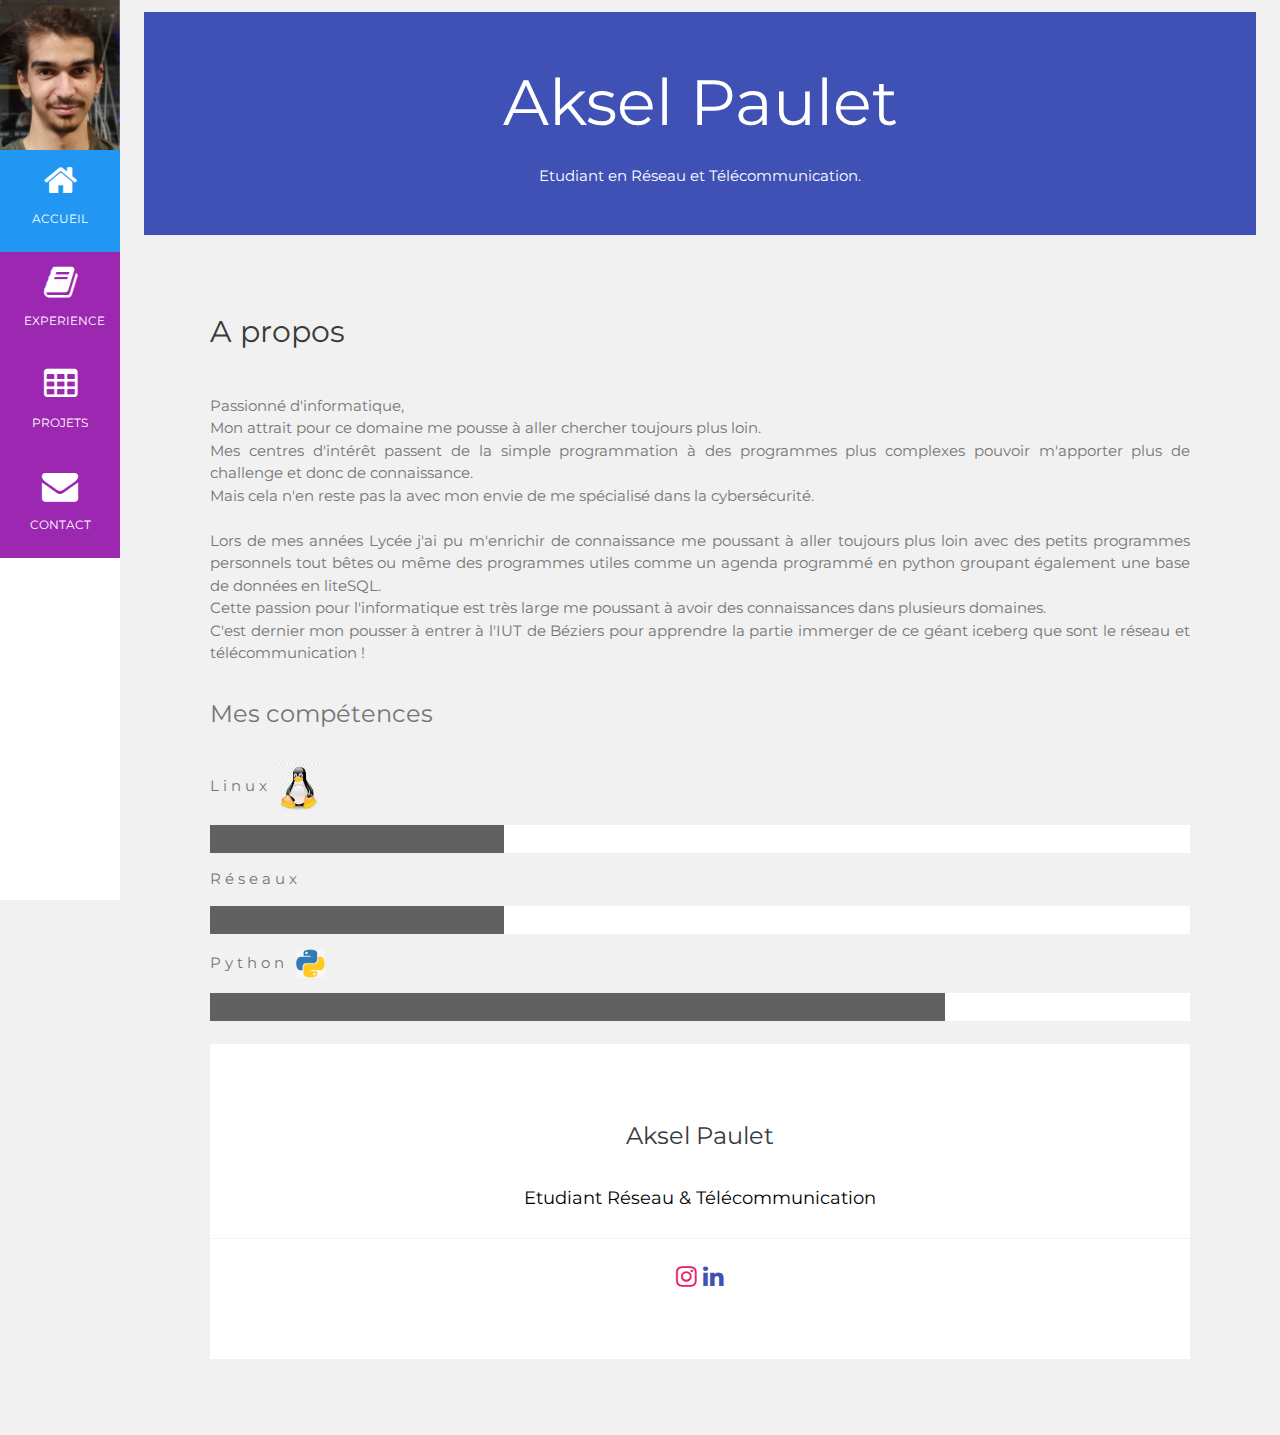
<file: index.html>
<!DOCTYPE html>
<html>
<title>Aksel Paulet</title>
<meta charset="UTF-8">
<meta name="viewport" content="width=device-width, initial-scale=1">
<link rel="stylesheet" href="https://www.w3schools.com/w3css/4/w3.css">
<link rel="stylesheet" href="https://fonts.googleapis.com/css?family=Montserrat">
<link rel="stylesheet" href="https://cdnjs.cloudflare.com/ajax/libs/font-awesome/4.7.0/css/font-awesome.min.css">
<link rel="stylesheet" href="https://spaces.w3schools.com/space/akselpaulet/css.css"/>
<link rel="stylesheet" href="style.css">
<style>
body, h1,h2,h3,h4,h5,h6 {font-family: "Montserrat", sans-serif}
.w3-row-padding img {margin-bottom: 12px}
/* Set the width of the sidebar to 120px */
.w3-sidebar {width: 120px;background: #222;}
/* Add a left margin to the "page content" that matches the width of the sidebar (120px) */
#main {margin-left: 120px}
/* Remove margins from "page content" on small screens */
@media only screen and (max-width: 600px) {#main {margin-left: 0}}
</style>
<body class="w3-light-grey">

<!-- Icon Bar (Sidebar - hidden on small screens) -->
<nav class="w3-sidebar w3-bar-block w3-small w3-hide-small w3-center w3-white">
  <!-- Avatar image in top left corner -->
  <img src="tete.jpg" style="width:100%">
  <a href="index.html" class="w3-bar-item w3-button w3-padding-large w3-blue">
    <i class="fa fa-home w3-xxlarge"></i>
    <p>ACCUEIL</p>
  </a>
 
  </a>
  <a href="experience.html" class="w3-bar-item w3-button w3-padding-large w3-purple">
    <i class="fa fa-book w3-xxlarge"></i>
    <p>EXPERIENCE</p>
  </a>
  <a href="projets.html" class="w3-bar-item w3-button w3-padding-large w3-purple">
    <i class="fa fa-table w3-xxlarge"></i>
    <p>PROJETS</p>
  </a>
  <a href="contact.html" class="w3-bar-item w3-button w3-padding-large w3-purple">
    <i class="fa fa-envelope w3-xxlarge"></i>
    <p>CONTACT</p>
  </a>
</nav>

<!-- Page Content -->
<div class="w3-padding-large" id="main">
  <!-- Header/Home -->
  <header class="w3-container w3-padding-32 w3-center w3-indigo" id="home">
    <h1 class="w3-jumbo"> Aksel Paulet </h1>
    <p>Etudiant en Réseau et Télécommunication.</p>
    
  </header>

  <!-- About Section -->
  <div class="w3-content w3-justify w3-text-grey w3-padding-64" id="about">
    <h2 class="w3-text-dark-grey">A propos </h2>
    <hr style="width:200px" class="w3-opacity">
	
    <p>Passionné d'informatique, </br>

Mon attrait pour ce domaine me pousse à aller chercher toujours plus loin. </br>
Mes centres d'intérêt passent de la simple programmation à des programmes plus complexes pouvoir m'apporter plus de challenge et donc de connaissance.</br>
Mais cela n'en reste pas la avec mon envie de me spécialisé dans la cybersécurité.</br>
</br>
Lors de mes années Lycée j'ai pu m'enrichir de connaissance me poussant à aller toujours plus loin avec des petits programmes personnels tout bêtes ou même des programmes utiles comme un agenda programmé en python groupant également une base de données en liteSQL. </br>
Cette passion pour l'informatique est très large me poussant à avoir des connaissances dans plusieurs domaines.</br>
C'est dernier mon pousser à entrer à l'IUT de Béziers pour apprendre la partie immerger de ce géant iceberg que sont le réseau et télécommunication !
    </p>
	
    <h3 class="w3-padding-16 w3-text-grey">Mes compétences</h3>
    <p class="w3-wide">Linux		<img src="tux.jpeg" style="width:4%"></p>
    <div class="w3-white">
      <div class="w3-dark-grey" style="height:28px;width:30%"></div>
    </div>
    <p class="w3-wide">Réseaux</p>
    <div class="w3-white">
      <div class="w3-dark-grey" style="height:28px;width:30%"></div>
    </div>
    <p class="w3-wide">Python		<img src="Python logo.png" style="width:3%"></p>
    <div class="w3-white">
      <div class="w3-dark-grey" style="height:28px;width:75%"></div>
    </div><br>

    <!-- Footer -->
  <footer class="w3-content w3-padding-64  w3-xlarge w3-center w3-white">
    
    <h3 class="w3-text-dark-grey">Aksel Paulet</h3>
	  <p>  <font size="+1"> Etudiant Réseau & Télécommunication </font> </p>
    <hr style="width:1000px" class="w3-opacity w3-purple">
    <!-- <i class="fa fa-facebook-official w3-hover-opacity"></i>
    <i class="fa fa-snapchat w3-hover-opacity"></i>
    <i class="fa fa-pinterest-p w3-hover-opacity"></i>
    <i class="fa fa-twitter w3-hover-opacity"></i>-->
    <a href="https://www.instagram.com/aksel_paulet/" target="_blank" class="w3-hover-text-green w3-text-pink"><i class="fa fa-instagram w3-hover-opacity"></a></i> 
    <a href="https://www.linkedin.com/in/aksel-paulet-bb5b26225/" target="_white" class="w3-hover-text-green w3-text-indigo"><i class="fa fa-linkedin w3-hover-opacity"></a></i> 
    
  <!-- End footer -->
  </footer>

</body>
</html>
</file>
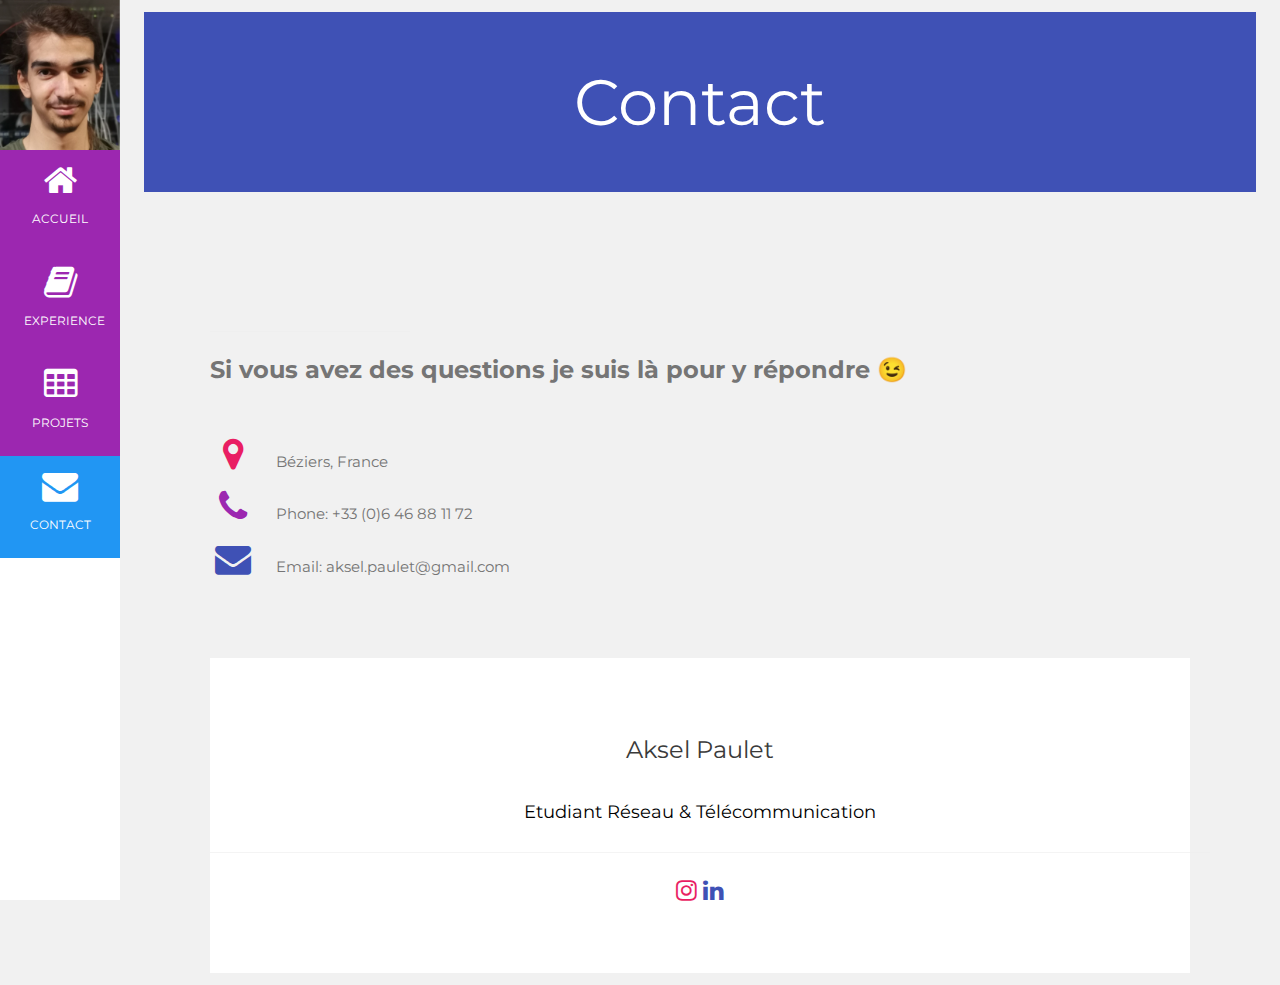
<file: contact.html>
<!DOCTYPE html>
<html>
<title>Aksel Paulet</title>
<meta charset="UTF-8">
<meta name="viewport" content="width=device-width, initial-scale=1">
<link rel="stylesheet" href="https://www.w3schools.com/w3css/4/w3.css">
<link rel="stylesheet" href="https://fonts.googleapis.com/css?family=Montserrat">
<link rel="stylesheet" href="https://cdnjs.cloudflare.com/ajax/libs/font-awesome/4.7.0/css/font-awesome.min.css">
<link rel="stylesheet" href="https://spaces.w3schools.com/space/akselpaulet/css.css"/>
<link rel="stylesheet" href="style.css">
<style>
body, h1,h2,h3,h4,h5,h6 {font-family: "Montserrat", sans-serif}
.w3-row-padding img {margin-bottom: 12px}
/* Set the width of the sidebar to 120px */
.w3-sidebar {width: 120px;background: #222;}
/* Add a left margin to the "page content" that matches the width of the sidebar (120px) */
#main {margin-left: 120px}
/* Remove margins from "page content" on small screens */
@media only screen and (max-width: 600px) {#main {margin-left: 0}}
</style>
<body class="w3-light-grey">


<!-- Icon Bar (Sidebar - hidden on small screens) -->
<nav class="w3-sidebar w3-bar-block w3-small w3-hide-small w3-center w3-white">
  <!-- Avatar image in top left corner -->
  <img src="tete.jpg" style="width:100%">
  <a href="index.html" class="w3-bar-item w3-button w3-padding-large w3-purple">
    <i class="fa fa-home w3-xxlarge"></i>
    <p>ACCUEIL</p>
  </a>
 
  </a>
  <a href="experience.html" class="w3-bar-item w3-button w3-padding-large w3-purple">
    <i class="fa fa-book w3-xxlarge"></i>
    <p>EXPERIENCE</p>
  </a>
  <a href="projets.html" class="w3-bar-item w3-button w3-padding-large w3-purple">
    <i class="fa fa-table w3-xxlarge"></i>
    <p>PROJETS</p>
  </a>
  <a href="contact.html" class="w3-bar-item w3-button w3-padding-large w3-blue">
    <i class="fa fa-envelope w3-xxlarge"></i>
    <p>CONTACT</p>
  </a>
</nav>

<!-- Page Content -->
<div class="w3-padding-large" id="main">
  <!-- Header/Home -->
  <header class="w3-container w3-padding-32 w3-center w3-indigo" id="home">
    <h1 class="w3-jumbo"><span class="w3-hide-small" /span> Contact </h1>
    
    
  </header>

 <div class="w3-padding-64 w3-content w3-text-grey" id="contact">
    <h2 class="w3-text-light-grey">Contact</h2>
    <hr style="width:200px" class="w3-opacity">


    <div class="w3-section">
	
	  <h3><strong> Si vous avez des questions je suis là pour y répondre </strong>&#128521; </h3></br>
      <p><i class="fa fa-map-marker fa-fw w3-text-pink w3-xxlarge w3-margin-right"></i> Béziers, France</p>
      <p><i class="fa fa-phone fa-fw w3-text-purple w3-xxlarge w3-margin-right"></i> Phone: +33 (0)6 46 88 11 72</p>
      <p><i class="fa fa-envelope fa-fw w3-text-indigo w3-xxlarge w3-margin-right"> </i> Email: aksel.paulet@gmail.com</p>
    </div>

</div>
    <!-- Footer -->
  <footer class="w3-content w3-padding-64  w3-xlarge w3-center w3-white">
    
    <h3 class="w3-text-dark-grey">Aksel Paulet</h3>
	<p>  <font size="+1"> Etudiant Réseau & Télécommunication </font> </p>
    <hr style="width:1000px" class="w3-opacity w3-purple">
    <!-- <i class="fa fa-facebook-official w3-hover-opacity"></i>
    <i class="fa fa-snapchat w3-hover-opacity"></i>
    <i class="fa fa-pinterest-p w3-hover-opacity"></i>
    <i class="fa fa-twitter w3-hover-opacity"></i>-->
    <a href="https://www.instagram.com/aksel_paulet/" target="_blank" class="w3-hover-text-green w3-text-pink"><i class="fa fa-instagram w3-hover-opacity"></a></i> 
    <a href="https://www.linkedin.com/in/aksel-paulet-bb5b26225/" target="_white" class="w3-hover-text-green w3-text-indigo"><i class="fa fa-linkedin w3-hover-opacity"></a></i> 
    
  <!-- End footer -->
  </footer>

</body>
</html>
</file>
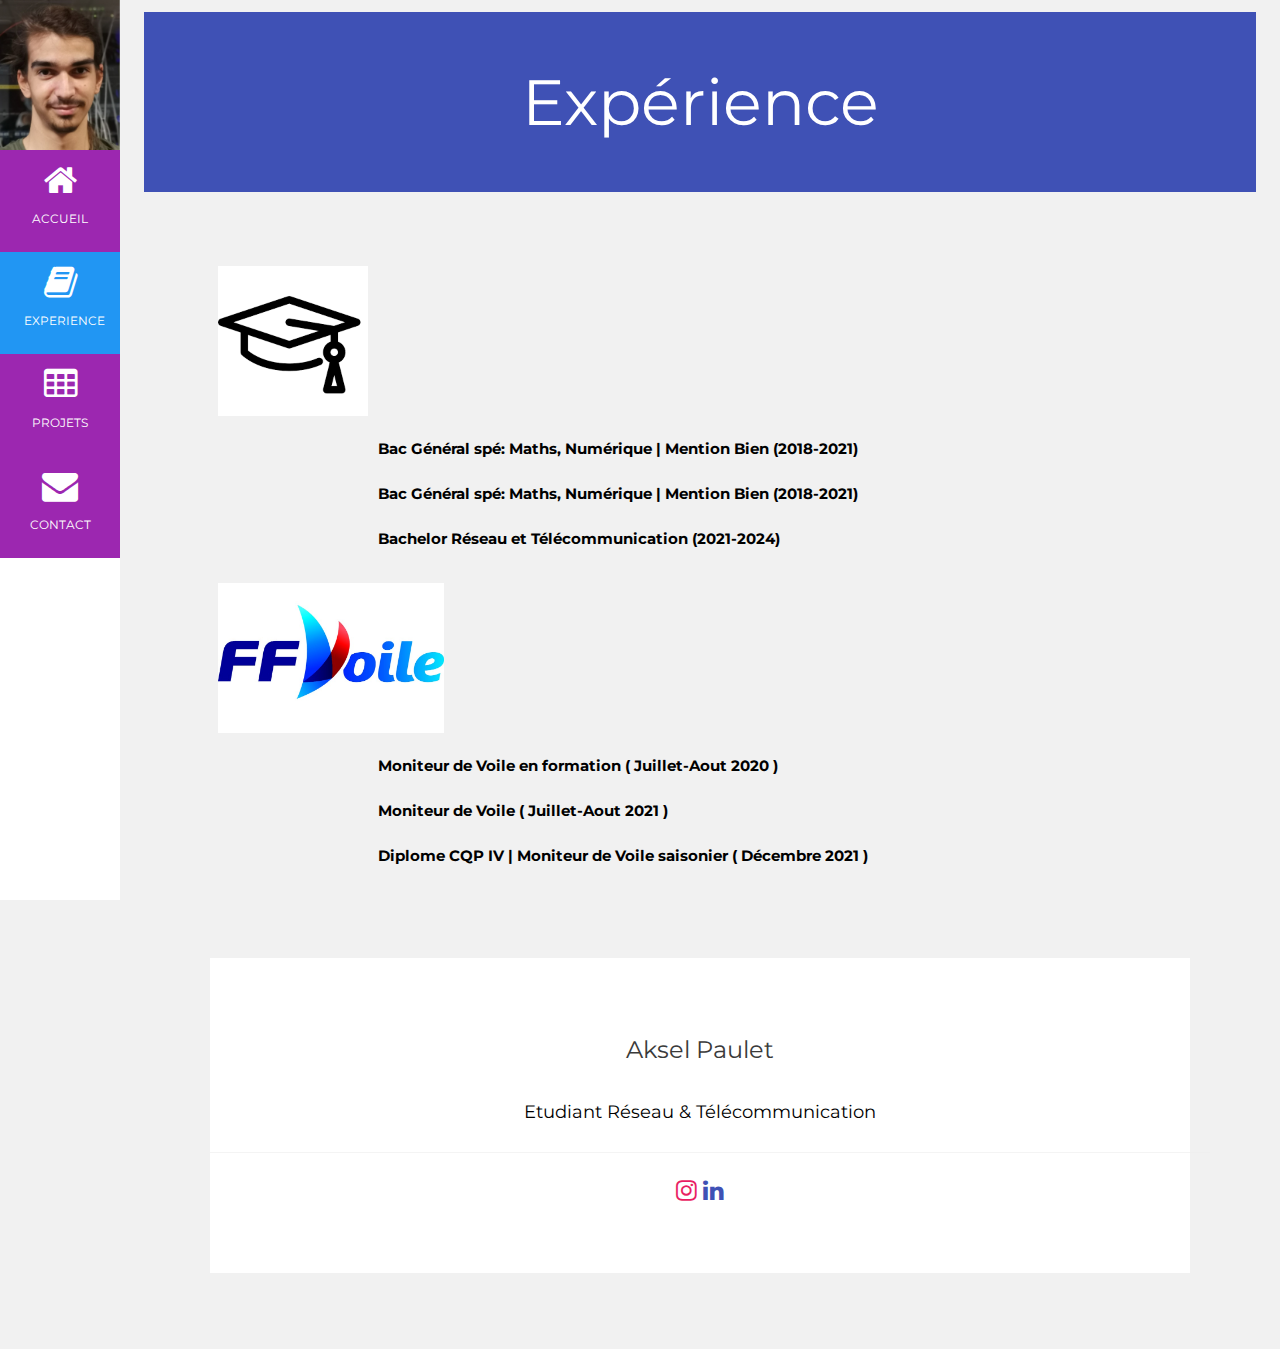
<file: experience.html>
<!DOCTYPE html>
<html>
<title>Aksel Paulet</title>
<meta charset="UTF-8">
<meta name="viewport" content="width=device-width, initial-scale=1">
<link rel="stylesheet" href="https://www.w3schools.com/w3css/4/w3.css">
<link rel="stylesheet" href="https://fonts.googleapis.com/css?family=Montserrat">
<link rel="stylesheet" href="https://cdnjs.cloudflare.com/ajax/libs/font-awesome/4.7.0/css/font-awesome.min.css">
<link rel="stylesheet" href="https://spaces.w3schools.com/space/akselpaulet/css.css"/>
<link rel="stylesheet" href="style.css">
<style>
body, h1,h2,h3,h4,h5,h6 {font-family: "Montserrat", sans-serif}
.w3-row-padding img {margin-bottom: 12px}
/* Set the width of the sidebar to 120px */
.w3-sidebar {width: 120px;background: #222;}
/* Add a left margin to the "page content" that matches the width of the sidebar (120px) */
#main {margin-left: 120px}
/* Remove margins from "page content" on small screens */
@media only screen and (max-width: 600px) {#main {margin-left: 0}}
</style>
<body class="w3-light-grey">


<!-- Icon Bar (Sidebar - hidden on small screens) -->
<nav class="w3-sidebar w3-bar-block w3-small w3-hide-small w3-center w3-white">
  <!-- Avatar image in top left corner -->
  <img src="tete.jpg" style="width:100%">
  <a href="index.html" class="w3-bar-item w3-button w3-padding-large w3-purple">
    <i class="fa fa-home w3-xxlarge"></i>
    <p>ACCUEIL</p>
  </a>
 
  </a>
  <a href="experience.html" class="w3-bar-item w3-button w3-padding-large w3-blue">
    <i class="fa fa-book w3-xxlarge"></i>
    <p>EXPERIENCE</p>
  </a>
  <a href="projets.html" class="w3-bar-item w3-button w3-padding-large w3-purple">
    <i class="fa fa-table w3-xxlarge"></i>
    <p>PROJETS</p>
  </a>
  <a href="contact.html" class="w3-bar-item w3-button w3-padding-large w3-purple">
    <i class="fa fa-envelope w3-xxlarge"></i>
    <p>CONTACT</p>
  </a>
</nav>

<!-- Page Content -->
<div class="w3-padding-large" id="main">
  <!-- Header/Home -->
  <header class="w3-container w3-padding-32 w3-center w3-indigo" id="home">
    <h1 class="w3-jumbo"><span class="w3-hide-small" /span> Expérience </h1>
    
    
  </header>

<div class="w3-padding-64 w3-content " id="experience">

		<div class="w3-row-padding" style="margin:0 -10px">
      
     
        <img id ="bacImage" src="BAC.png" style="width:17.25%" class ="w3-center"> </br> 
		<b id="etude"> Bac Général spé: Maths, Numérique | Mention Bien (2018-2021) </br> </b> </br>
		<b id="etude"> Bac Général spé: Maths, Numérique | Mention Bien (2018-2021) </br> </b> </br>
		<b id="etude"> Bachelor Réseau et Télécommunication (2021-2024) </br> </b> </br>
		<img src="LogoFFVoile.jpg" style="width:25%" id = "moniteur" class="w3-center"> </br> 
		
		<b id="etude"> Moniteur de Voile en formation  ( Juillet-Aout 2020 )</b> </br> </br>
		<b id="etude"> Moniteur de Voile  ( Juillet-Aout 2021 )</b> </br> </br>
		<b id="etude"> Diplome CQP IV | Moniteur de Voile saisonier ( Décembre 2021 )</b> </br>

        </br></br></br></br>
	  	
	</div>


    <!-- Footer -->
  <footer class="w3-content w3-padding-64  w3-xlarge w3-center w3-white">
    
    <h3 class="w3-text-dark-grey">Aksel Paulet</h3>
	<p>  <font size="+1"> Etudiant Réseau & Télécommunication </font> </p>
    <hr style="width:1000px" class="w3-opacity w3-purple">
    <!-- <i class="fa fa-facebook-official w3-hover-opacity"></i>
    <i class="fa fa-snapchat w3-hover-opacity"></i>
    <i class="fa fa-pinterest-p w3-hover-opacity"></i>
    <i class="fa fa-twitter w3-hover-opacity"></i>-->
    <a href="https://www.instagram.com/aksel_paulet/" target="_blank" class="w3-hover-text-green w3-text-pink"><i class="fa fa-instagram w3-hover-opacity"></a></i> 
    <a href="https://www.linkedin.com/in/aksel-paulet-bb5b26225/" target="_white" class="w3-hover-text-green w3-text-indigo"><i class="fa fa-linkedin w3-hover-opacity"></a></i> 
    
  <!-- End footer -->
  </footer>

</body>
</html>
</file>
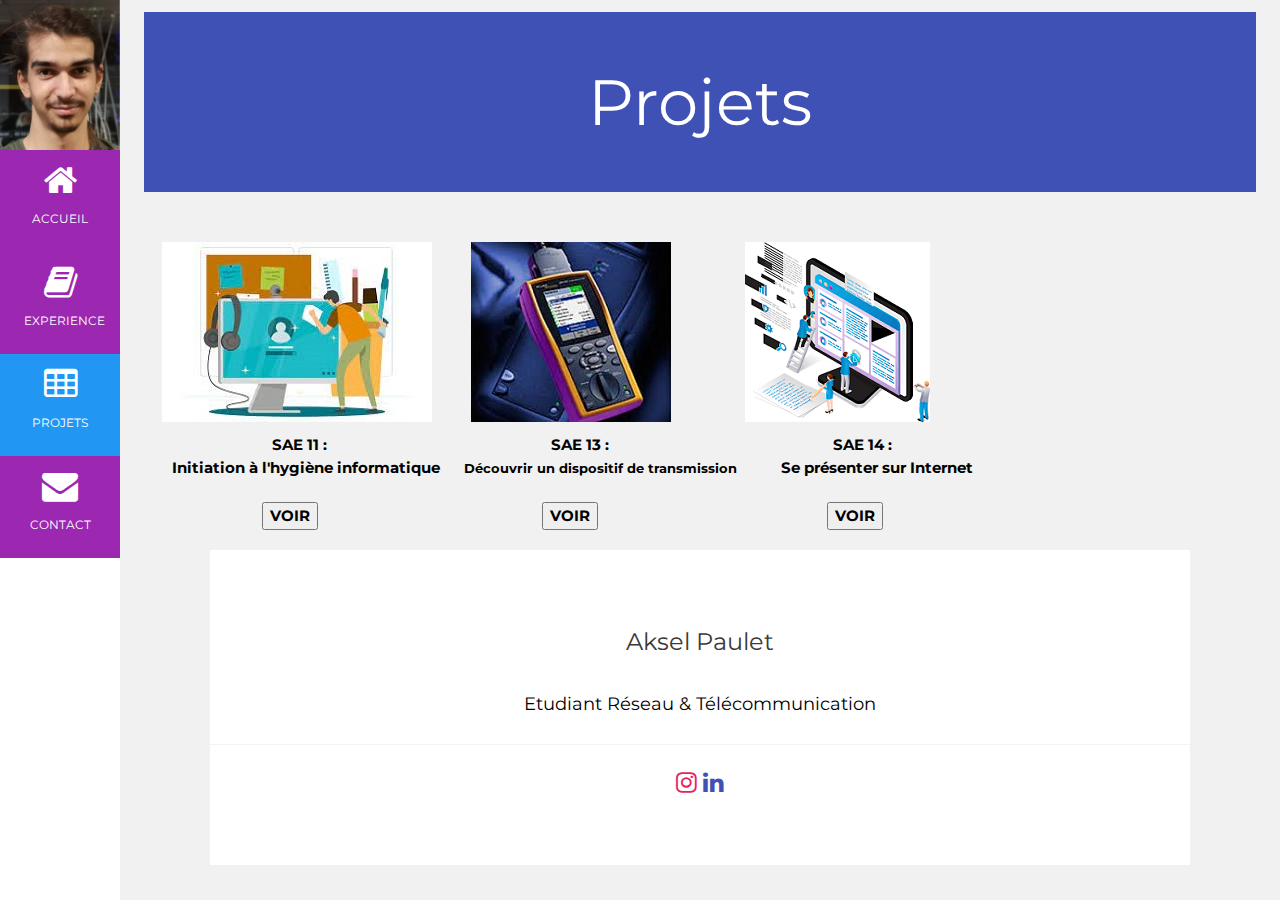
<file: projets.html>
<!DOCTYPE html>
<html>
<title>Aksel Paulet</title>
<meta charset="UTF-8">
<meta name="viewport" content="width=device-width, initial-scale=1">
<link rel="stylesheet" href="https://www.w3schools.com/w3css/4/w3.css">
<link rel="stylesheet" href="https://fonts.googleapis.com/css?family=Montserrat">
<link rel="stylesheet" href="https://cdnjs.cloudflare.com/ajax/libs/font-awesome/4.7.0/css/font-awesome.min.css">
<link rel="stylesheet" href="https://spaces.w3schools.com/space/akselpaulet/css.css"/>
<link rel="stylesheet" href="style.css">
<style>
body, h1,h2,h3,h4,h5,h6 {font-family: "Montserrat", sans-serif}
.w3-row-padding img {margin-bottom: 12px}
/* Set the width of the sidebar to 120px */
.w3-sidebar {width: 120px;background: #222;}
/* Add a left margin to the "page content" that matches the width of the sidebar (120px) */
#main {margin-left: 120px}
/* Remove margins from "page content" on small screens */
@media only screen and (max-width: 600px) {#main {margin-left: 0}}
</style>
<body class="w3-light-grey">


<!-- Icon Bar (Sidebar - hidden on small screens) -->
<nav class="w3-sidebar w3-bar-block w3-small w3-hide-small w3-center w3-white">
  <!-- Avatar image in top left corner -->
  <img src="tete.jpg" style="width:100%">
  <a href="index.html" class="w3-bar-item w3-button w3-padding-large w3-purple">
    <i class="fa fa-home w3-xxlarge"></i>
    <p>ACCUEIL</p>
  </a>
 
  </a>
  <a href="experience.html" class="w3-bar-item w3-button w3-padding-large w3-purple">
    <i class="fa fa-book w3-xxlarge"></i>
    <p>EXPERIENCE</p>
  </a>
  <a href="projets.html" class="w3-bar-item w3-button w3-padding-large w3-blue">
    <i class="fa fa-table w3-xxlarge"></i>
    <p>PROJETS</p>
  </a>
  <a href="contact.html" class="w3-bar-item w3-button w3-padding-large w3-purple">
    <i class="fa fa-envelope w3-xxlarge"></i>
    <p>CONTACT</p>
  </a>
</nav>

<!-- Page Content -->
<div class="w3-padding-large" id="main">
  <!-- Header/Home -->
  <header class="w3-container w3-padding-32 w3-center w3-indigo" id="home">
    <h1 class="w3-jumbo"><span class="w3-hide-small" /span> Projets </h1>
      
  </header>

	<div class="w3-row-padding" style="margin:50px 40px 20px 10px">
		<span>
		
		
			<!-- Image projet ligne 1 -->
			
			<img src="SAE11.jpg" /> 
			
			<span class="Iprojet2"> <img src = "SAE13.jpg" /> </span>
			
			<span class="Iprojet2"> <img src = "SAE14.jpg" /> </span>
			
			</br>
			
			<!-- Titre projet ligne 1 -->
			
			<span class = "projetTitre"><strong> SAE 11 : </strong></span>
			<span class = "projetTitre"> <strong> SAE 13 : </strong> </span> 
			<span class = "projetTitre"> <strong> SAE 14 : </strong> </span>
			</br>
			
			<!-- Intitule projet ligne 1 -->
			
			<span class = "projetIntitule"> <strong> Initiation à l'hygiène informatique </strong></span> 
			<span class = "projetIntitule"> <font size="-1"> <strong> Découvrir un dispositif de transmission </strong> </font> </span>
			<span class = "SAE14Intitule"> <strong> Se présenter sur Internet </strong> </span>
			
			</br> </br>
			
			<!-- Bouton cliquer  ligne 1 -->
			
			<a class= "w3-hover-text-purple w3-center bouton" href = "SAE11.html" > <button><strong> VOIR </strong></button></a>
			<a class= "w3-hover-text-purple SAE13Bouton" href = "SAE13.html" > <button><strong> VOIR </strong></button></a>
			<a class= "w3-hover-text-purple SAE14Bouton" href = "SAE14.html" > <button><strong> VOIR </strong></button></a>
			
			</br>
		
		</span>
		

	</div>

    <!-- Footer -->
  <footer class="w3-content w3-padding-64  w3-xlarge w3-center w3-white">
    
    <h3 class="w3-text-dark-grey">Aksel Paulet</h3>
	<p>  <font size="+1"> Etudiant Réseau & Télécommunication </font> </p>
    <hr style="width:1000px" class="w3-opacity w3-purple">
    <!-- <i class="fa fa-facebook-official w3-hover-opacity"></i>
    <i class="fa fa-snapchat w3-hover-opacity"></i>
    <i class="fa fa-pinterest-p w3-hover-opacity"></i>
    <i class="fa fa-twitter w3-hover-opacity"></i>-->
    <a href="https://www.instagram.com/aksel_paulet/" target="_blank" class="w3-hover-text-green w3-text-pink"><i class="fa fa-instagram w3-hover-opacity"></a></i> 
    <a href="https://www.linkedin.com/in/aksel-paulet-bb5b26225/" target="_white" class="w3-hover-text-green w3-text-indigo"><i class="fa fa-linkedin w3-hover-opacity"></a></i> 
    
  <!-- End footer -->
  </footer>

</body>
</html>
</file>
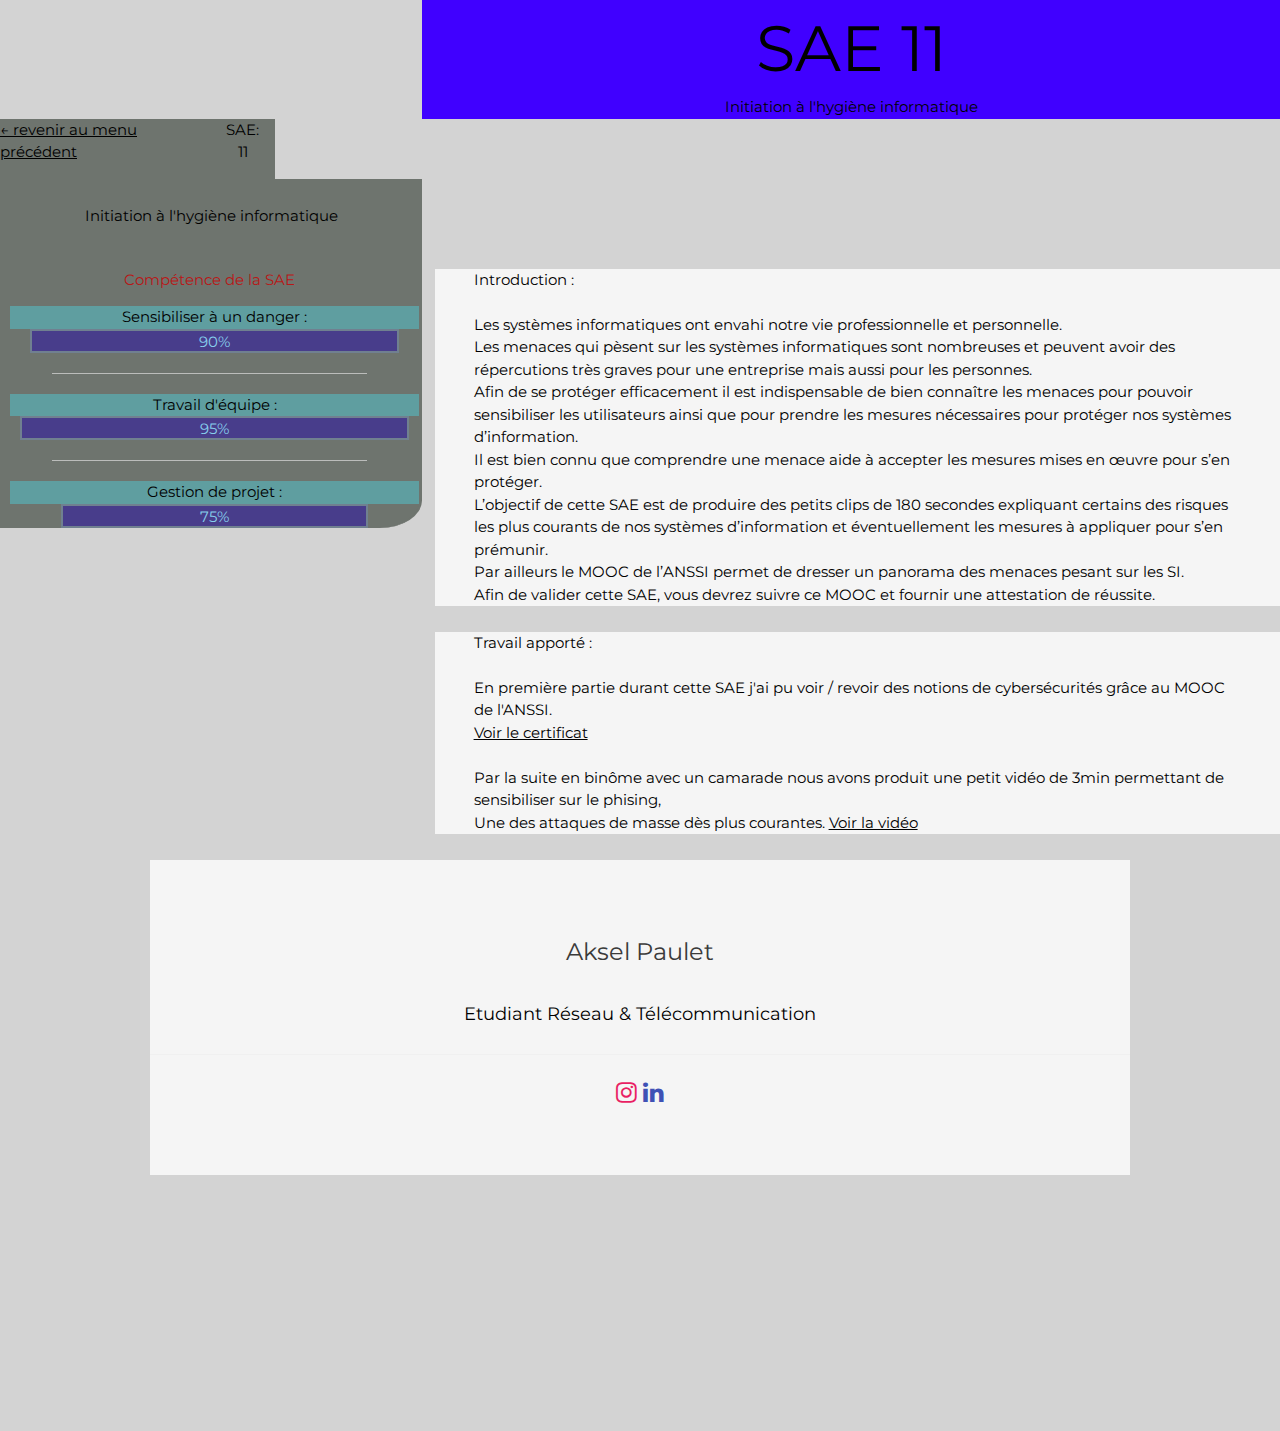
<file: SAE11.html>
<!DOCTYPE html>
    <html>

        <head>
            <title>Aksel Paulet</title>
            <meta charset="UTF-8">
            <meta name="viewport" content="width=device-width, initial-scale=1">
            <link rel="stylesheet" href="https://www.w3schools.com/w3css/4/w3.css">
            <link rel="stylesheet" href="https://fonts.googleapis.com/css?family=Montserrat">
            <link rel="stylesheet" href="https://cdnjs.cloudflare.com/ajax/libs/font-awesome/4.7.0/css/font-awesome.min.css">
            <link rel="stylesheet" href="https://spaces.w3schools.com/space/akselpaulet/css.css"/>
            <link rel="stylesheet" href="page-projet.css">
            <style>
                body, h1,h2,h3,h4,h5,h6 {font-family: "Montserrat", sans-serif}
                .w3-row-padding img {margin-bottom: 12px}
                /* Set the width of the sidebar to 120px */
                .w3-sidebar {width: 120px;background: #222;}
                /* Add a left margin to the "page content" that matches the width of the sidebar (120px) */
                #main {margin-left: 120px}
                /* Remove margins from "page content" on small screens */
                @media only screen and (max-width: 600px) {#main {margin-left: 0}}
            </style>


            <h1 class="w3-jumbo entete"> SAE 11 </h1>
            <p class="entete">Initiation à l'hygiène informatique</p>
    
  
        </head>


        <body>

            <!-- Partie de gauche avec le retour, le nom et l'intituler du projet -->
            <div class=control_pannel style="width: 33%;"> 
                
                
                <div class="back">
                    <a href="projets.html">  &larr; revenir au menu précédent </a>
                </div>
                
                <div class="titre">
                    <center class="titre" style="margin:0%; width:auto;">SAE:<br>11</center>
                </div> 

                <div class="intituler">
                    <p> <center> Initiation à l'hygiène informatique </center> </p>
                </div>


            </div>

            <!-- compétence -->

            <div class="competence-Intituler">
                <p> <center> Compétence de la SAE </center> </p>

                <div class=" competence-content" style="margin-left:10px;">
                    
                    <p class="competence">  Sensibiliser à un danger : </p> 
                    
                    <div class="competence-bar" style="height:24px;width:90%;">
                       
                        <center> 90% </center>

                    </div>  

                </div>

                <center><hr style="width:75%" class="w3-opacity w3-purple"></center>

                <div class=" competence-content" style="margin-left:10px;">
                    
                    <p class="competence">  Travail d'équipe : </p> 
                    
                    <div class="competence-bar" style="height:24px;width:95%;">
                       
                        <center> 95% </center>
                    </div>
                </div>

                <center><hr style="width:75%" class="w3-opacity w3-purple"></center>

                <div class=" competence-content" style="margin-left:10px;">
                    
                    <p class="competence">  Gestion de projet : </p> 
                    
                    <div class="competence-bar" style="height:24px;width:75%;">
                       
                        <center> 75% </center>
                    </div>
                </div>

            </div>


            <!-- partie central de la page-->

            <div class="main" style="margin-bottom: 2%;">

                <p>Introduction : <br> <br>

                    Les systèmes informatiques ont envahi notre vie professionnelle et personnelle. <br>
                    Les menaces qui pèsent sur les systèmes informatiques sont nombreuses et peuvent avoir des
                    répercutions très graves pour une entreprise mais aussi pour les personnes. <br>
                    Afin de se protéger efficacement il est indispensable de bien connaître les menaces pour
                    pouvoir sensibiliser les utilisateurs ainsi que pour prendre les mesures nécessaires pour
                    protéger nos systèmes d’information. <br>
                    Il est bien connu que comprendre une menace aide à accepter les mesures mises en œuvre
                    pour s’en protéger. <br>
                    L’objectif de cette SAE est de produire des petits clips de 180 secondes
                    expliquant certains des risques les plus courants de nos systèmes d’information et
                    éventuellement les mesures à appliquer pour s’en prémunir. <br>
                    Par ailleurs le MOOC de l’ANSSI permet de dresser un panorama des menaces pesant sur les
                    SI. <br> 
                     Afin de valider cette SAE, vous devrez suivre ce MOOC et fournir une attestation de réussite.
                </p>



            </div>

            <div class="main">

                <p> Travail apporté : <br><br>

                    En première partie durant cette SAE j'ai pu voir / revoir des notions de cybersécurités grâce au MOOC de l'ANSSI.<br>
                    <a href="certification_mooc.png">Voir le certificat</a> <br><br>

                    Par la suite en binôme avec un camarade nous avons produit une petit vidéo de 3min permettant de sensibiliser sur le phising,<br>
                    Une des attaques de masse dès plus courantes.
                    <a href="sae1-11_video.wmv">Voir la vidéo</a>

                </p>

            </div>

        </body>


        <!-- Footer -->
        <footer class="w3-content w3-padding-64  w3-xlarge w3-center " style="background-color:whitesmoke;">
    
        <h3 class="w3-text-dark-grey">Aksel Paulet</h3>
	    <p>  <font size="+1"> Etudiant Réseau & Télécommunication </font> </p>
        <hr style="width:100%" class="w3-opacity w3-purple">
        <!-- <i class="fa fa-facebook-official w3-hover-opacity"></i>
        <i class="fa fa-snapchat w3-hover-opacity"></i>
        <i class="fa fa-pinterest-p w3-hover-opacity"></i>
        <i class="fa fa-twitter w3-hover-opacity"></i>-->
        <a href="https://www.instagram.com/aksel_paulet/" target="_blank" class="w3-hover-text-green w3-text-pink"><i class="fa fa-instagram w3-hover-opacity"></a></i> 
        <a href="https://www.linkedin.com/in/aksel-paulet-bb5b26225/" target="_white" class="w3-hover-text-green w3-text-indigo"><i class="fa fa-linkedin w3-hover-opacity"></a></i> 
    
        <!-- End footer -->
        </footer>
    </html>
</file>
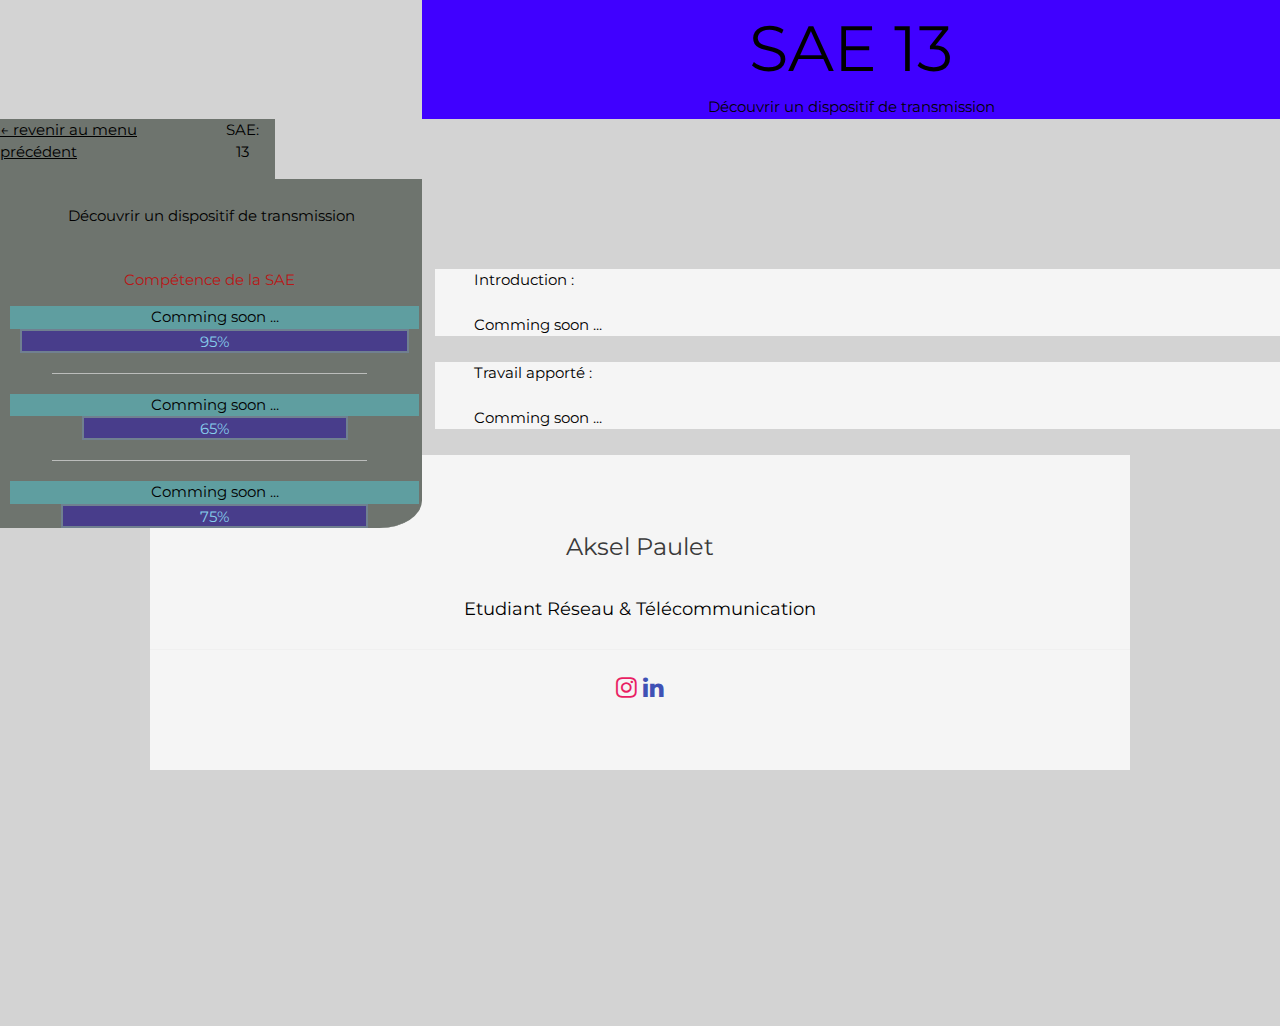
<file: SAE13.html>
<!DOCTYPE html>
    <html>

        <head>
            <title>Aksel Paulet</title>
            <meta charset="UTF-8">
            <meta name="viewport" content="width=device-width, initial-scale=1">
            <link rel="stylesheet" href="https://www.w3schools.com/w3css/4/w3.css">
            <link rel="stylesheet" href="https://fonts.googleapis.com/css?family=Montserrat">
            <link rel="stylesheet" href="https://cdnjs.cloudflare.com/ajax/libs/font-awesome/4.7.0/css/font-awesome.min.css">
            <link rel="stylesheet" href="https://spaces.w3schools.com/space/akselpaulet/css.css"/>
            <link rel="stylesheet" href="page-projet.css">
            <style>
                body, h1,h2,h3,h4,h5,h6 {font-family: "Montserrat", sans-serif}
                .w3-row-padding img {margin-bottom: 12px}
                /* Set the width of the sidebar to 120px */
                .w3-sidebar {width: 120px;background: #222;}
                /* Add a left margin to the "page content" that matches the width of the sidebar (120px) */
                #main {margin-left: 120px}
                /* Remove margins from "page content" on small screens */
                @media only screen and (max-width: 600px) {#main {margin-left: 0}}
            </style>


            <h1 class="w3-jumbo entete"> SAE 13 </h1>
            <p class="entete">Découvrir un dispositif de transmission</p>
    
  
        </head>


        <body>

            <!-- Partie de gauche avec le retour, le nom et l'intituler du projet -->
            <div class=control_pannel style="width: 33%;"> 
                
                
                <div class="back">
                    <a href="projets.html">  &larr; revenir au menu précédent </a>
                </div>
                
                <div class="titre">
                    <center class="titre" style="margin:0%; width:auto;">SAE:<br>13</center>
                </div> 

                <div class="intituler">
                    <p> <center> Découvrir un dispositif de transmission </center> </p>
                </div>


            </div>

            <!-- compétence -->

            <div class="competence-Intituler">
                <p> <center> Compétence de la SAE </center> </p>

                <div class=" competence-content" style="margin-left:10px;">
                    
                    <p class="competence">  Comming soon ... </p> 
                    
                    <div class="competence-bar" style="height:24px;width:95%;">
                       
                        <center> 95% </center>

                    </div>  

                </div>

                <center><hr style="width:75%" class="w3-opacity w3-purple"></center>

                <div class=" competence-content" style="margin-left:10px;">
                    
                    <p class="competence">  Comming soon ... </p> 
                    
                    <div class="competence-bar" style="height:24px;width:65%;">
                       
                        <center> 65% </center>
                    </div>
                </div>

                <center><hr style="width:75%" class="w3-opacity w3-purple"></center>

                <div class=" competence-content" style="margin-left:10px;">
                    
                    <p class="competence">  Comming soon ... </p> 
                    
                    <div class="competence-bar" style="height:24px;width:75%;">
                       
                        <center> 75% </center>
                    </div>
                </div>

            </div>


            <!-- partie central de la page-->

            <div class="main" style="margin-bottom: 2%;">

                <p>Introduction : <br> <br>

                    Comming soon ...
                </p>



            </div>

            <div class="main">

                <p> Travail apporté : <br><br>

                    Comming soon ... 
                </p>

            </div>

        </body>


        <!-- Footer -->
        <footer class="w3-content w3-padding-64  w3-xlarge w3-center " style="background-color:whitesmoke;">
    
        <h3 class="w3-text-dark-grey">Aksel Paulet</h3>
	    <p>  <font size="+1"> Etudiant Réseau & Télécommunication </font> </p>
        <hr style="width:100%" class="w3-opacity w3-purple">
        <!-- <i class="fa fa-facebook-official w3-hover-opacity"></i>
        <i class="fa fa-snapchat w3-hover-opacity"></i>
        <i class="fa fa-pinterest-p w3-hover-opacity"></i>
        <i class="fa fa-twitter w3-hover-opacity"></i>-->
        <a href="https://www.instagram.com/aksel_paulet/" target="_blank" class="w3-hover-text-green w3-text-pink"><i class="fa fa-instagram w3-hover-opacity"></a></i> 
        <a href="https://www.linkedin.com/in/aksel-paulet-bb5b26225/" target="_white" class="w3-hover-text-green w3-text-indigo"><i class="fa fa-linkedin w3-hover-opacity"></a></i> 
    
        <!-- End footer -->
        </footer>
    </html>
</file>
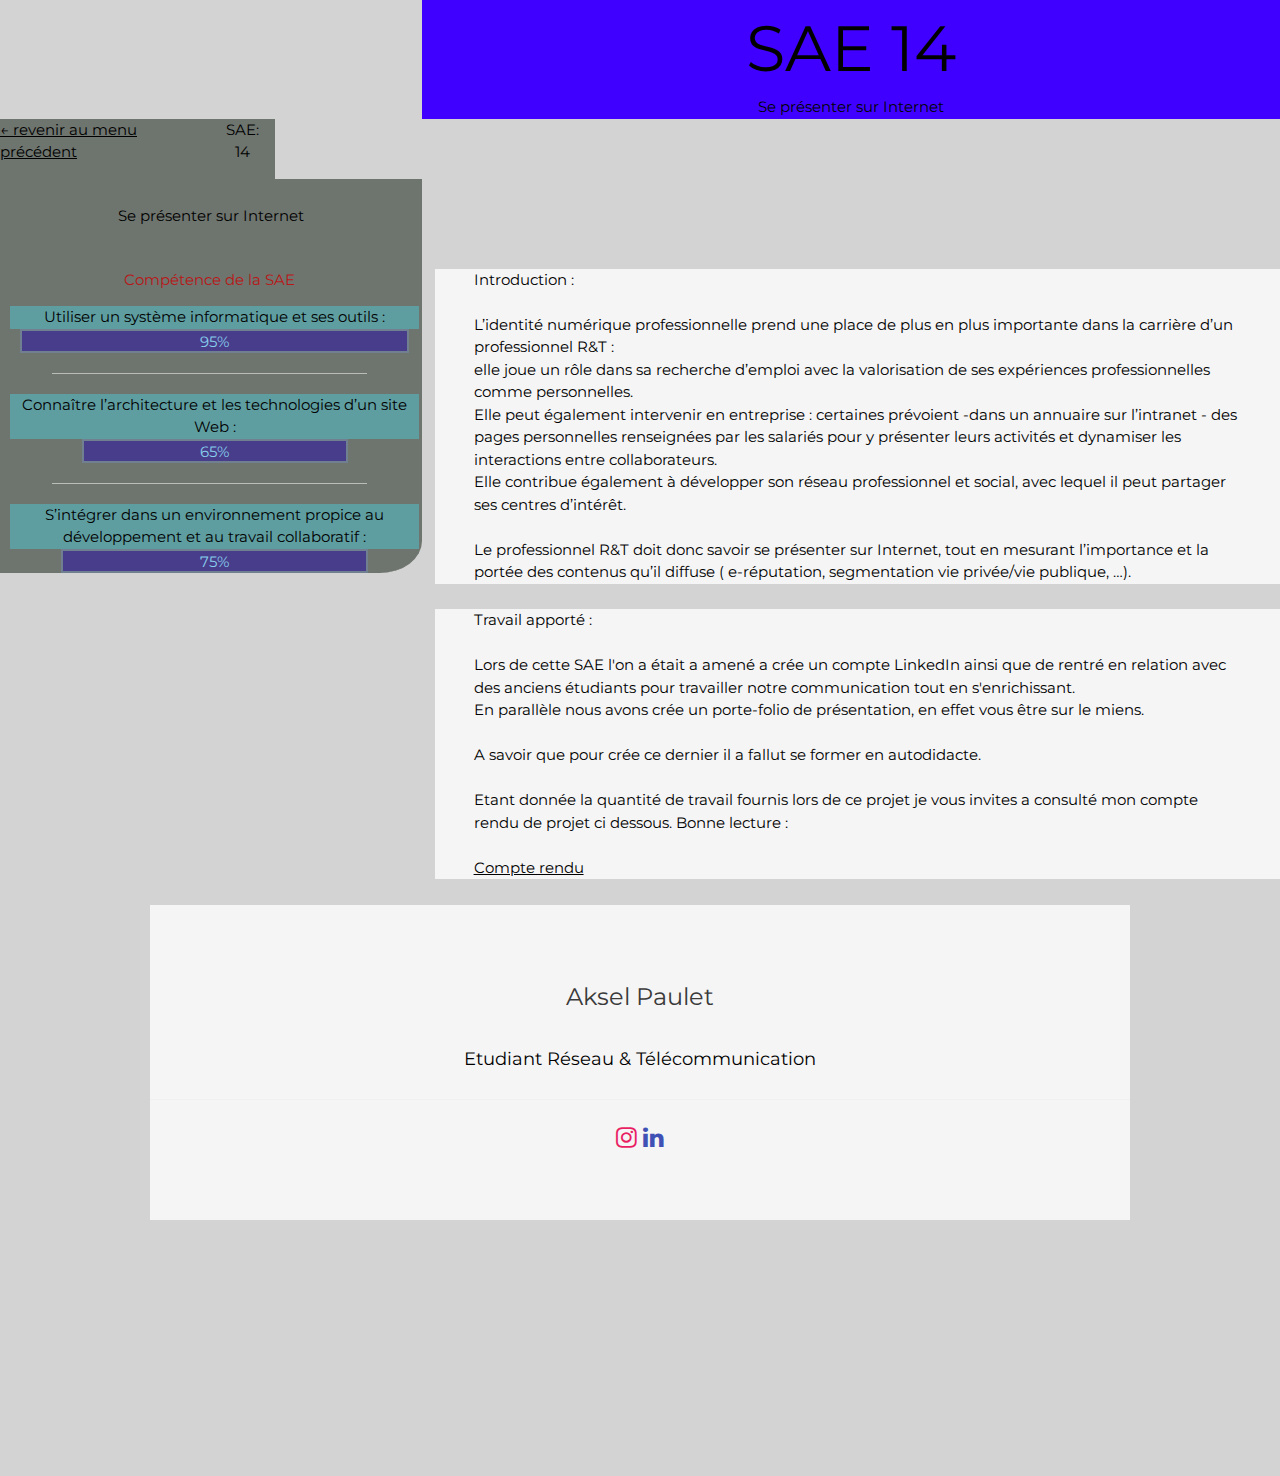
<file: SAE14.html>
<!DOCTYPE html>
    <html>

        <head>
            <title>Aksel Paulet</title>
            <meta charset="UTF-8">
            <meta name="viewport" content="width=device-width, initial-scale=1">
            <link rel="stylesheet" href="https://www.w3schools.com/w3css/4/w3.css">
            <link rel="stylesheet" href="https://fonts.googleapis.com/css?family=Montserrat">
            <link rel="stylesheet" href="https://cdnjs.cloudflare.com/ajax/libs/font-awesome/4.7.0/css/font-awesome.min.css">
            <link rel="stylesheet" href="https://spaces.w3schools.com/space/akselpaulet/css.css"/>
            <link rel="stylesheet" href="page-projet.css">
            <style>
                body, h1,h2,h3,h4,h5,h6 {font-family: "Montserrat", sans-serif}
                .w3-row-padding img {margin-bottom: 12px}
                /* Set the width of the sidebar to 120px */
                .w3-sidebar {width: 120px;background: #222;}
                /* Add a left margin to the "page content" that matches the width of the sidebar (120px) */
                #main {margin-left: 120px}
                /* Remove margins from "page content" on small screens */
                @media only screen and (max-width: 600px) {#main {margin-left: 0}}
            </style>


            <h1 class="w3-jumbo entete"> SAE 14 </h1>
            <p class="entete">Se présenter sur Internet</p>
    
  
        </head>


        <body>

            <!-- Partie de gauche avec le retour, le nom et l'intituler du projet -->
            <div class=control_pannel style="width: 33%;"> 
                
                
                <div class="back">
                    <a href="projets.html">  &larr; revenir au menu précédent </a>
                </div>
                
                <div class="titre">
                    <center class="titre" style="margin:0%; width:auto;">SAE:<br>14</center>
                </div> 

                <div class="intituler">
                    <p> <center> Se présenter sur Internet </center> </p>
                </div>


            </div>

            <!-- compétence -->

            <div class="competence-Intituler">
                <p> <center> Compétence de la SAE </center> </p>

                <div class=" competence-content" style="margin-left:10px;">
                    
                    <p class="competence">  Utiliser un système informatique et ses outils : </p> 
                    
                    <div class="competence-bar" style="height:24px;width:95%;">
                       
                        <center> 95% </center>

                    </div>  

                </div>

                <center><hr style="width:75%" class="w3-opacity w3-purple"></center>

                <div class=" competence-content" style="margin-left:10px;">
                    
                    <p class="competence">  Connaître l’architecture et les technologies d’un site Web : </p> 
                    
                    <div class="competence-bar" style="height:24px;width:65%;">
                       
                        <center> 65% </center>
                    </div>
                </div>

                <center><hr style="width:75%" class="w3-opacity w3-purple"></center>

                <div class=" competence-content" style="margin-left:10px;">
                    
                    <p class="competence">  S’intégrer dans un environnement propice au développement et au travail collaboratif : </p> 
                    
                    <div class="competence-bar" style="height:24px;width:75%;">
                       
                        <center> 75% </center>
                    </div>
                </div>

            </div>


            <!-- partie central de la page-->

            <div class="main" style="margin-bottom: 2%;">

                <p>Introduction : <br> <br>

                    L’identité numérique professionnelle prend une place de plus en plus importante dans la carrière d’un professionnel R&T : <br> 
                    elle joue un rôle dans sa recherche d’emploi avec la valorisation de ses expériences professionnelles comme personnelles. <br>
                    Elle peut également intervenir en entreprise : certaines prévoient -dans un annuaire sur l’intranet 
                    - des pages personnelles renseignées par les salariés pour y présenter leurs activités et dynamiser les interactions entre collaborateurs. <br>
                    Elle contribue également à développer son réseau professionnel et social, avec lequel il peut partager ses centres d’intérêt. <br>
                    <br> Le professionnel R&T doit donc savoir se présenter sur Internet, 
                    tout en mesurant l’importance et la portée des contenus qu’il diffuse ( e-réputation, segmentation vie privée/vie publique, …).
                </p>



            </div>

            <div class="main">

                <p> Travail apporté : <br><br>

                    Lors de cette SAE l'on a était a amené a crée un compte LinkedIn ainsi que de rentré en relation avec des anciens étudiants pour travailler notre communication tout en s'enrichissant.<br>
                    En parallèle nous avons crée un porte-folio de présentation, en effet vous être sur le miens. <br> <br>
                    A savoir que pour crée ce dernier il a fallut se former en autodidacte.<br>
                    <br>
                    Etant donnée la quantité de travail fournis lors de ce projet je vous invites a consulté mon compte rendu de projet ci dessous. Bonne lecture :<br><br>
                    <a href="Gestion_de_projet-Compte_rendu-PAULET_Aksel-Sujet_SAE14.pdf" >Compte rendu</a>
                </p>

            </div>

        </body>


        <!-- Footer -->
        <footer class="w3-content w3-padding-64  w3-xlarge w3-center " style="background-color:whitesmoke;">
    
        <h3 class="w3-text-dark-grey">Aksel Paulet</h3>
	    <p>  <font size="+1"> Etudiant Réseau & Télécommunication </font> </p>
        <hr style="width:100%" class="w3-opacity w3-purple">
        <!-- <i class="fa fa-facebook-official w3-hover-opacity"></i>
        <i class="fa fa-snapchat w3-hover-opacity"></i>
        <i class="fa fa-pinterest-p w3-hover-opacity"></i>
        <i class="fa fa-twitter w3-hover-opacity"></i>-->
        <a href="https://www.instagram.com/aksel_paulet/" target="_blank" class="w3-hover-text-green w3-text-pink"><i class="fa fa-instagram w3-hover-opacity"></a></i> 
        <a href="https://www.linkedin.com/in/aksel-paulet-bb5b26225/" target="_white" class="w3-hover-text-green w3-text-indigo"><i class="fa fa-linkedin w3-hover-opacity"></a></i> 
    
        <!-- End footer -->
        </footer>
    </html>
</file>
<file: style.css>
hr{
    width: 100%;
}

#moniteur {
size:15px;
padding:10px;}

#bacImage{
padding:10px}

#etude{
padding:170px}

#brique{
color : rgb(165,0,0);
text-decoration: underline}

#titre{
text-decoration:normal;
padding:5px;}

.bouton{
margin:50px 40px 20px 100px;
}

.SAE13Bouton{
padding : 180px;
}

.SAE14Bouton{
padding : 45px;
}

.projetTitre{
margin:0px 110px}

.projetIntitule{
margin:0px 10px}

.SAE14Intitule{
margin:0px 30px}



.Iprojet2{
padding:35px;}
</file>
<file: page-projet.css>
html{
    /*background-color: darkgray;*/
    background-color: lightgray;
}

body{
    margin-bottom:20%;
}

div{
    margin:0px;
}

footer{
    margin-top:2%;
    background-color: lightgray;
}

h1{
    text-align: center;
}

#control_pannel{
    float:left;
    margin: 0%;
    width: 33%;  
    background-color: rgb(110, 116, 110);
}

.entete{
    margin-left: 33%;
    text-align: center;
    background-color: rgb(64, 0, 255);
    margin-bottom: 0%;
    margin-top: 0%;
    
}

.back{
    font-size:100%;
    float:left;
    margin:0% 0%;
    height: 4em;
    width:50%;
    background-color: rgb(110, 116, 110);
}

.titre{
    text-align: center;
    font-size:100%;
    height: 4em;
    width:15%;
    background-color: rgb(110, 116, 110);
    margin-left:50%;
    padding:0%;
    margin-top:0%;
    
    
}

.intituler{
    margin-top:0%;
    margin-right: 0%;
    margin-left:0%;
    padding:0.75em;
    width: 100%;
    background-color: rgb(110, 116, 110);
    
}

.competence-Intituler{
    color:rgb(185, 23, 23);
    float:left;
    height: 150%;
    width: 33%; 
    background-color: rgb(110, 116, 110);
    border-right-color:rgb(110, 116, 110) ;
    border-right-style: solid;
    border-bottom-color:rgb(110, 116, 110);
    border-right-style: solid;
    border-bottom-right-radius: 10%;
    
}

.competence{
    color:black;
    text-align: center;
    background-color: cadetblue;
    padding: 0%;
    margin: 0%;
    border-style: hidden ;
}

.competence-content{
    
    margin-left: auto;
    margin-right: auto;
    

}

.competence-bar{
    
    margin: 0px auto;
    border-width: 2px;
    border-style:solid;
    border-color: slategray;
    color:skyblue;
    background-color: darkslateblue;
}

/* MAIN */

.main{
    background-color: whitesmoke;
    padding: 0% 3%;
    margin-left: 34%;
    
}
</file>
